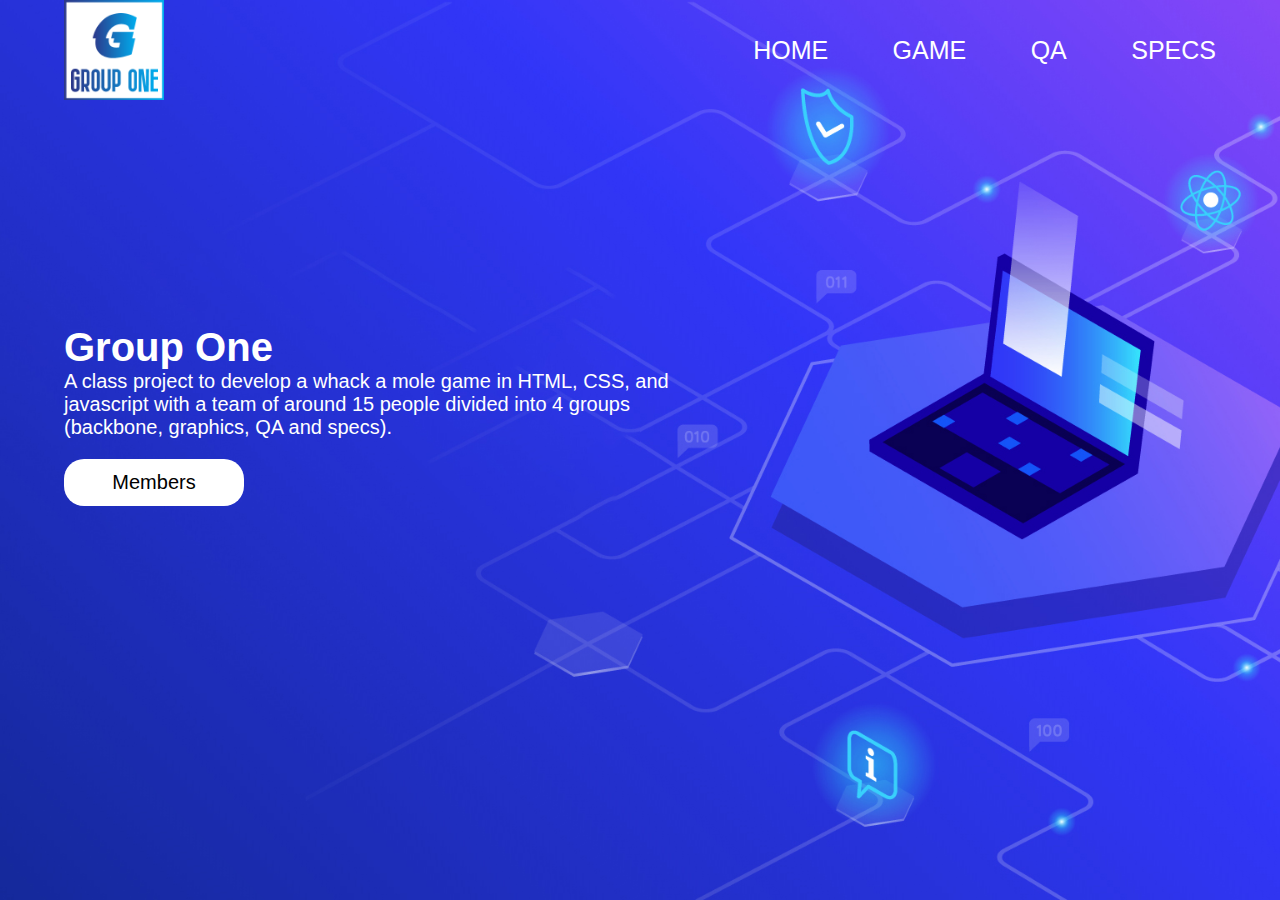
<file: whackmicha/index.html>
<!DOCTYPE html>
<html lang="en">
<head>
    <meta name="viewpoint" content="width=device-width, initial-scale=1">
    <!--Websites name-->
    <title>Group One Project</title>
    <link rel="stylesheet" href="style.css">  
</head>

<body>  
        <div class="navbar">
            <!--The class logo-->
            <img src="mainmenu/Logo2.png" class="classLogo">
            <nav>
                <ul>
                    <!--These are the button to another page-->
                    <li><a href="index.html">HOME</a></li>
                    <li><a href="game.html">GAME</a></li>
                    <li><a href="">QA</a></li>
                    <li><a href="specs.html">SPECS</a></li>
                </ul>
            </nav>
        </div>
        
        <div class="row">
            <div class="word">
                <h1>Group One</h1>
                <p>A class project to develop a whack a mole game in HTML, CSS, and javascript with 
                    a team of around 15 people divided into 4 groups 
                    (backbone, graphics, QA and specs).</p>    
                <button id="button" class="Memberbutton">Members</button>    
            </div>
        </div>

    <div class="modal">
        <div class="modalContent">
            <div class="closeButton">
                X
            </div>
            <!--Everything from here down are the group and members-->
            <div class="Backbone">
                <h2>Backbone</h2>
                    <ul>
                        <li>Qi Da Chen</li>
                        <li>Yixiong Chen</li>
                        <li>Luyang Wu</li>
                        <li>Bryan Sanchez</li>
                    </ul>        
                    <br>
            </div>
            <div class="Specs">
                <h2>Specs</h2>
                <ul>
                    <li>Mehdi Majumder</li>
                    <li>Perry Chen</li>
                    <li>Mohammad Alam</li>
                    <li>Darwyn Abreu</li>
                </ul>        
                <br>
            </div>
            <div class="Graphic">
                <h2>Graphic</h2>
                    <ul>
                        <li>Romando Cooper</li>
                        <li>Shree Krishna Khadka</li>
                    </ul>
                <br>
            </div>
            <div class="QA">
                <h2>QA</h2>
                <ul>
                        <li>Abdullah Shuiaibi</li>
                        <li>Mario Caruso</li>
                        <li>Sebastian Stephenson</li>
                        <li>Karim Porgo</li>
                        <li>Mehmet Sahin</li>
                </ul>        
            </div>
        </div>
    </div>

    <script src='home.js'></script>
</body>
</html>
</file>
<file: whackmicha/style.css>
* {
  margin: 0;
  padding: 0;
  font-family: "Roboto", sans-serif;
}

html {
  width: 100%;
  height: 100%;
  background-image: url(mainmenu/background2.jpg);
  /*There wont be any repeat for the background*/
  background-repeat: no-repeat;
  background-position: center;
  /*The background will stay in one place if we scroll*/
  background-attachment: fixed;
  background-size: cover;
  padding-left: 5%;
  padding-right: 5%;
  box-sizing: border-box;
}

/*Nav bar on top*/
.navbar {
  height: 12%;
  display: flex;
  align-items: center;
}

.classLogo {
  width: 100px;
}

/*move all text to the right. text like home, game, bug, and specs*/
nav {
  flex: 1;
  text-align: right;
}

nav ul li {
  list-style: none;
  /*Make the choice from left to right*/
  display: inline-block;
  /*Put some space between them to the left*/
  margin-left: 60px;
}

nav ul li a {
  font-size: 25px;
  text-decoration: none;
  color: white;
}

/*Design of the words in the middle*/
.row {
  color: white;
  font-size: 20px;
  display: flex;
  position: absolute;
  /*bottom: 20%;*/
  /*margin-top: 150px;*/
  height: 70%;
  align-items: center;
  justify-content: left;
}

/*Foucs on the design and position of the paragraph 
and the phase "group one"*/
.word {
  flex-basis: 50%;
}

/*The members button*/
.Memberbutton {
  width: 180px;
  /*word color*/
  color: black;
  background: white;
  font-size: 20px;
  font-family: "Roboto", sans-serif;
  padding: 12px 0;
  border: 0;
  border-radius: 20px;
  outline: none;
  margin-top: 20px;
  cursor: pointer;
  /*The hover effect when going back*/
  box-shadow: inset 0 0 0 0 blue;
  /*the sliding affect*/
  transition: ease-out 0.3s;
}

.Memberbutton:hover {
  /*hover effect when going from left to right*/
  box-shadow: inset 200px 0 0 0 yellow;
}

/*Background for the modal*/
.modal {
  width: 100%;
  height: 100%;
  background-color: rgba(0, 0, 0, 0.6);
  position: absolute;
  top: 0;
  left: 0;
  right: 0;
  bottom: 0;
  display: flex;
  justify-content: center;
  align-items: center;
  display: none;
}

/*everything in the modal*/
.modalContent {
  width: 500px;
  height: 700px;
  background-color: white;
  border-radius: 4px;
  position: relative;
  padding-left: 10px;
  padding-top: 50px;
}

/*The close button in the modal*/
.closeButton {
  position: absolute;
  top: 10px;
  right: 10px;
  font-size: 20px;
  cursor: pointer;
}

._header {
  color: white;
  font-size: 20px;
  position: static;
  z-index: 999;
  padding-bottom: 20px;
}
._content {
  color: white;
  font-size: 20px;
  position: static;
  z-index: 99;
  background-color: rgba(73, 43, 207, 0.9);
  border-radius: 25px;
  padding: 20px;
}
._content h3 {
  padding-bottom: 5px;
  padding-top: 10px;
}
div + div {
  margin-bottom: 10px;
}
._content ul {
  padding-left: 10px;
}

.center {
  display: block;
  margin-left: auto;
  margin-right: auto;
  width: 50%;
}
</file>
